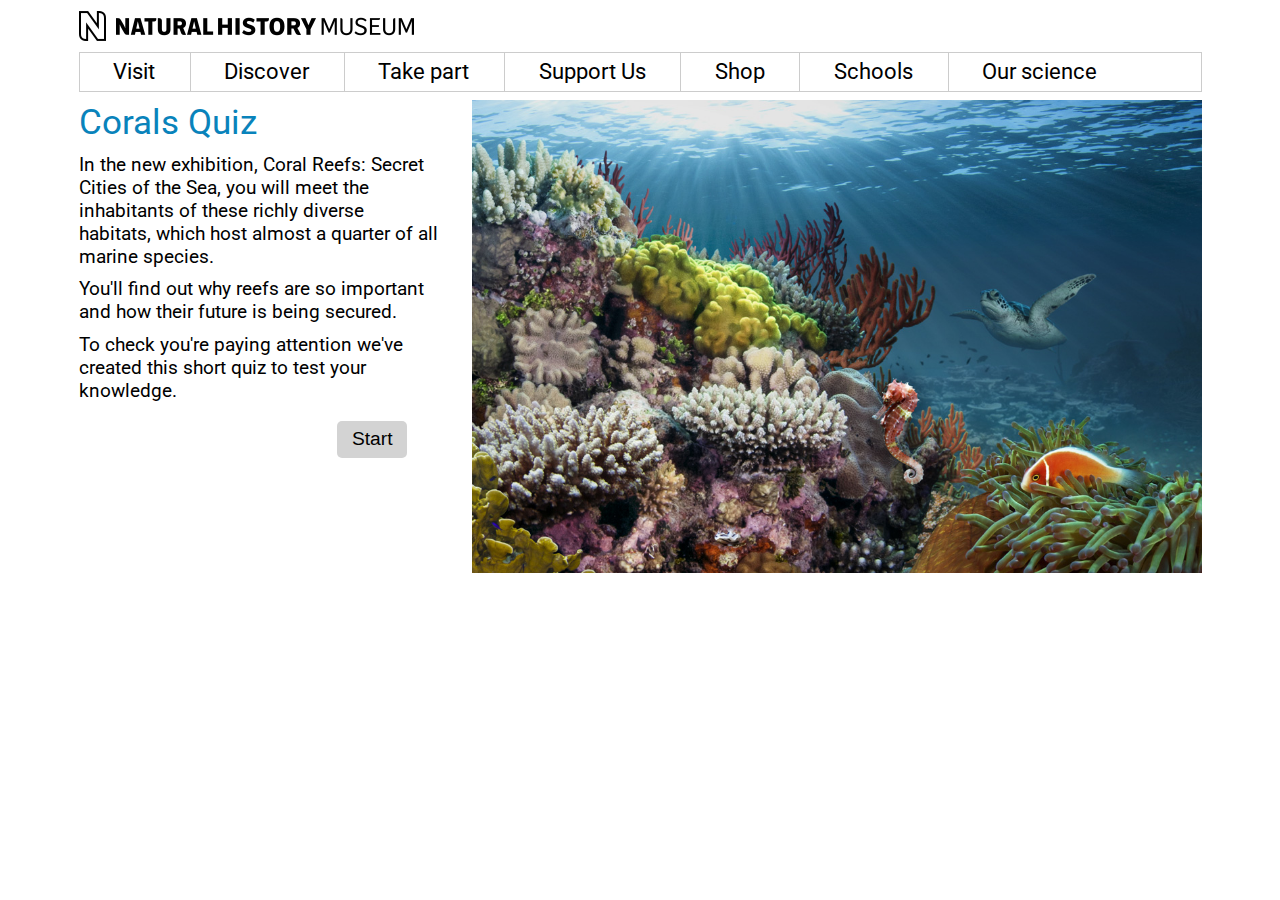
<file: index.html>
<!-- <!DOCTYPE html> -->
<!-- why does inserting the doctype cause the slide holder to appear below ( just a sliver) -->

<html>

  <head>

  	<meta name="viewport" content="width=device-width, initial-scale=1">
  	
  	<link rel="stylesheet" type="text/css" href="css/quiz-styles101.css">

  	<link href='http://fonts.googleapis.com/css?family=Roboto' rel='stylesheet' type='text/css'>

  </head>

  <body>
  	<header id="page-header">

			<div class="cf">
				<a href="index.html"><img class ="logo" src="images/logo.png"></a>
				<div class="burger">
					<ul>
						<li></li>
						<li></li>
						<li></li>
					</ul>
				</div>
			</div>

			<nav id="menu cf">
				<ul>
					<li><a href="#">Visit</a></li>
					<li><a href="#">Discover</a></li>
					<li><a href="#">Take part</a></li>
					<li><a href="#">Support Us</a></li>
					<li><a href="#">Shop</a></li>
					<li><a href="#">Schools</a></li>
					<li><a href="#">Our science</a></li>				
				</ul>
			</nav>
	</header>

	<div class="quiz-wrapper cf">

		<div class="image-wrapper">

			<div class="intro-image-holder">
				<img src="images/intro.jpg">
		    </div>

		    <div class="slide-window">
		      	<img class="info-button" src="images/i-button.png">

		      	<div class="info-bar cf" id="infoBar">
			        <p class="info-text">Info bar</p>
			        <p class="close-icon">&times;</p>
		    	</div>

			    <div class="slide-holder">
			        <div class="slide" data-title="Star Coral" data-info-text="Star coral" id="slide1">
			          	<img src="images/star-coral-700.jpg">
			        </div>
			        <div class="slide" data-title="Sea fan and seahorse" data-info-text="Sea fan, <i>Gorgonia sp.</i> &copy Catlin Seaview Survey, The sea fan coral's network of arms are often home to seahorses." id="slide2">
			         	<img src="images/sea-fan-700.jpg">
			        </div>
			        <div class="slide"  data-title="Sponge crab" data-info-text="Sponge crab, Dromia erythropus &copy Natural History Museum" id="slide3">
			          	<img src="images/sponge-crab-700.jpg">
			        </div>
			        <div class="slide"  data-title="Clownfish" data-info-text="Clownfish, <i>Amphiprion ocellaris</i> &copy Catlin Seaview Survey. The clownfish shelters in the tentacles of the anemone. In exchange the clownfish protects the anemone by chasing away predators.
" id="slide4">
			          	<img src="images/clownfish-700.jpg">
			        </div>
			        <div class="slide"  data-title="What am I?" data-info-text="&copy Natural History Museum" id="slide5">
			          	<img src="images/cushion-star-700.jpg">
			        </div>
			     </div>
		    </div>

		    <div class="results-image-holder">
		      	<img src="images/results.jpg">
		    </div>
		</div>

		<div class="text-wrapper">

			<h1>Corals Quiz</h1>

		    <div class="intro">
				 
				  <p>In the new exhibition, Coral Reefs: Secret Cities of the Sea, you will meet the inhabitants of these richly diverse habitats, which host almost a quarter of all marine species.</p>
				  <p>You'll find out why reefs are so important and how their future is being secured.</p>
				  <p>To check you're paying attention we've created this short quiz to test your knowledge.</p>

				  <input id="start-button" type="submit" value="Start">
			</div>
		  
		    <div class="quiz-box cf">
			    <div class="quiz-window" id="questions">

				      <div class="question cf" id="question1">
				        <h2></h2>
				        <p>What shape is the basic building block of all corals?</p>
				        <ul>
				          <li><a href="#">Triangle</a></li> 
				          <li><a href="#" data-answer="correct">Hexagon</a></li>
				          <li><a href="#">Square</a></li>
				        </ul>
				         <input type="submit" value="Next" class="next-button">
				      </div>

				       <div class="question cf" id="question2">
				        <h2></h2>
				        <p>Which of these is something sea fan corals feed on?</p>
				        <ul>
				          <li><a href="#">Seaweed</a></li> 
				          <li><a href="#" data-answer="correct">Plankton</a></li>
				          <li><a href="#">Seahorse</a></li>
				        </ul>
				         <input type="submit" value="Next" class="next-button">
				      </div>

				      <div class="question cf" id="question3">			         
				         <h2></h2>
				         <p>Why do Sponge crabs drag sea sponges onto their backs?</p>
				         <ul>
					          <li>
					          	<a href="#" data-answer="correct">Protection from predators</a>
					          </li>
					          <li>
					          	<a href="#">Attract a mate</a></li>
					          <li>
					          	<a href ="#">To keep warm</a>
					          </li>
				         </ul>
				         <input type="submit" value="Next" class="next-button">
				      </div>

				      <div class="question cf" id="question4">
				        <h2></h2>
				        <p>What is the name for a relationship between two species where both benefit? </p>
				        <ul>
				          <li><a href="#">Commensual</a></li>
				          <li><a href="#">Platonic</a></li>
				          <li><a href="#" data-answer="correct">Mutualistic</a></li>
				        </ul>
				          <input type="submit" value="Next" class="next-button">
				      </div>

				       <div class="question cf" id="question5">
				        <h2></h2>
				        <p>Which animal is this part of?</p>
				        <ul>
				          <li><a href="#" data-answer="correct">Spiny cushion star</a></li> 
				          <li><a href="#">Hermit Crab</a></li>
				          <li><a href="#">Turbinaria coral</a></li>
				        </ul>
				         <input type="submit" value="Next" class="next-button">
				      </div>

			    </div>

				<div class="score-box">
				      <h2>Score: <span class="correct-answers">0</span>/<span class="answers-so-far">0</span></h2>
				      <p><span class="correct-answers">0</span> correct answers out of <span class="answers-so-far">0</span> answered</p>
				      <p><span id="questions-to-go">5</span> answers to go</p>
				</div>				
			</div>	
			<div class="results" id="resultsSummary">
				  <h2>You got <span class="correct-answers">0</span> out of <span class="no-of-questions">0</span> questions right</h2>
				  <p>Thanks for completing the Corals Quiz. Visit our website to find out more about these fragile ecosystems and the incredible diversity of species that live in them.</p>
				  <a href="http://www.nhm.ac.uk">Exit</a>
				  <a href="">Try again</a>		
			</div>
		</div>

 	</div>


	<script type="text/javascript" src="js/jquery-1.11.2.js"></script>
	<script type="text/javascript" src="js/index.js"></script>
<!-- 	// <script type="text/javascript" src="js/quiz.js"></script> -->

</body>

</html>
</file>
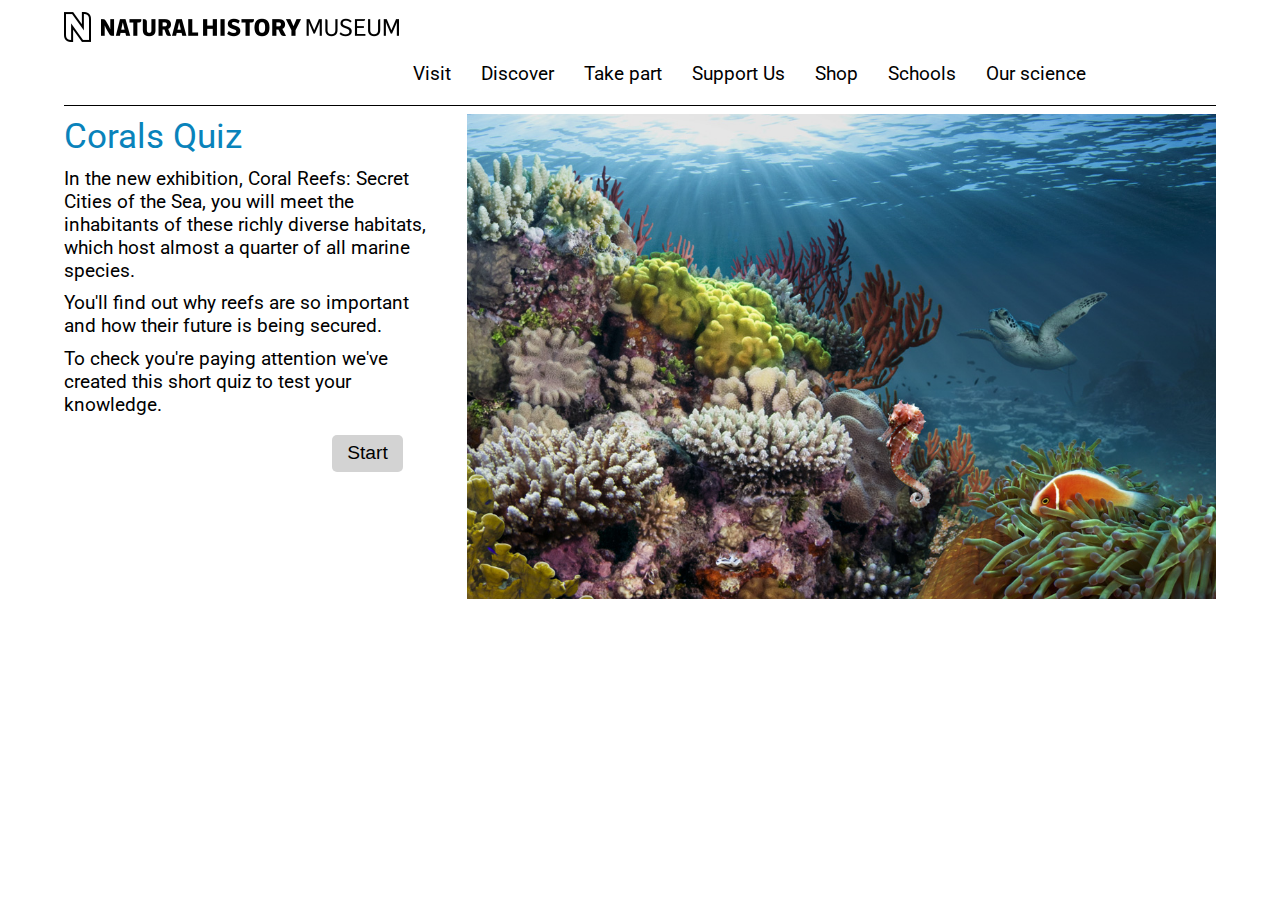
<file: quiz-chrono/index.html>
<!-- <!DOCTYPE html> -->
<!-- why does inserting the doctype cause the slide holder to appear below ( just a sliver) -->

<html>

  <head>

  	<meta name="viewport" content="width=device-width, initial-scale=1">
  	
  	<link rel="stylesheet" type="text/css" href="css/quiz-styles101.css">

  	<link href='http://fonts.googleapis.com/css?family=Roboto' rel='stylesheet' type='text/css'>

  </head>

  <body>
  	<header id="page-header">

			<div class="cf">
				<a href="index.html"><img class ="logo" src="images/logo.png"></a>
				<div class="burger">
					<ul>
						<li></li>
						<li></li>
						<li></li>
					</ul>
				</div>
			</div>

			<nav id="menu">
				<ul class="cf">
					<li><a href="#">Visit</a></li>
					<li><a href="#">Discover</a></li>
					<li><a href="#">Take part</a></li>
					<li><a href="#">Support Us</a></li>
					<li><a href="#">Shop</a></li>
					<li><a href="#">Schools</a></li>
					<li><a href="#">Our science</a></li>				
				</ul>
			</nav>
	</header>

	<div class="quiz-wrapper cf">

		<div class="image-wrapper">

			<div class="intro-image-holder">
				<img src="images/intro.jpg">
		    </div>

		    <div class="slide-window">
		      	<img class="info-button" src="images/i-button.png">

		      	<div class="info-bar cf" id="infoBar">
			        <p class="info-text">Info bar</p>
			        <p class="close-icon">&times;</p>
		    	</div>

			    <div class="slide-holder">
			        <div class="slide" data-title="Star Coral" data-info-text="Star coral" id="slide1">
			          	<img src="images/star-coral-700.jpg">
			        </div>
			        <div class="slide" data-title="Sea fan and seahorse" data-info-text="Sea fan, <i>Gorgonia sp.</i> &copy Catlin Seaview Survey, The sea fan coral's network of arms are often home to seahorses." id="slide2">
			         	<img src="images/sea-fan-700.jpg">
			        </div>
			        <div class="slide"  data-title="Sponge crab" data-info-text="Sponge crab, Dromia erythropus &copy Natural History Museum" id="slide3">
			          	<img src="images/sponge-crab-700.jpg">
			        </div>
			        <div class="slide"  data-title="Clownfish" data-info-text="Clownfish, <i>Amphiprion ocellaris</i> &copy Catlin Seaview Survey. The clownfish shelters in the tentacles of the anemone. In exchange the clownfish protects the anemone by chasing away predators.
" id="slide4">
			          	<img src="images/clownfish-700.jpg">
			        </div>
			        <div class="slide"  data-title="What am I?" data-info-text="&copy Natural History Museum" id="slide5">
			          	<img src="images/cushion-star-700.jpg">
			        </div>
			     </div>
		    </div>

		    <div class="results-image-holder">
		      	<img src="images/results.jpg">
		    </div>
		</div>

		<div class="text-wrapper">

			<h1>Corals Quiz</h1>

		    <div class="intro">
				 
				  <p>In the new exhibition, Coral Reefs: Secret Cities of the Sea, you will meet the inhabitants of these richly diverse habitats, which host almost a quarter of all marine species.</p>
				  <p>You'll find out why reefs are so important and how their future is being secured.</p>
				  <p>To check you're paying attention we've created this short quiz to test your knowledge.</p>

				  <input id="start-button" type="submit" value="Start">
			</div>
		  
		    <div class="quiz-box cf">
			    <div class="quiz-window" id="questions">

				      <div class="question cf" id="question1">
				        <h2></h2>
				        <p>What shape is the basic building block of all corals?</p>
				        <ul>
				          <li><a href="#">Triangle</a></li> 
				          <li><a href="#" data-answer="correct">Hexagon</a></li>
				          <li><a href="#">Square</a></li>
				        </ul>
				         <input type="submit" value="Next" class="next-button">
				      </div>

				       <div class="question cf" id="question2">
				        <h2></h2>
				        <p>Which of these is something sea fan corals feed on?</p>
				        <ul>
				          <li><a href="#">Seaweed</a></li> 
				          <li><a href="#" data-answer="correct">Plankton</a></li>
				          <li><a href="#">Seahorse</a></li>
				        </ul>
				         <input type="submit" value="Next" class="next-button">
				      </div>

				      <div class="question cf" id="question3">			         
				         <h2></h2>
				         <p>Why do Sponge crabs drag sea sponges onto their backs?</p>
				         <ul>
					          <li>
					          	<a href="#" data-answer="correct">Protection from predators</a>
					          </li>
					          <li>
					          	<a href="#">Attract a mate</a></li>
					          <li>
					          	<a href ="#">To keep warm</a>
					          </li>
				         </ul>
				         <input type="submit" value="Next" class="next-button">
				      </div>

				      <div class="question cf" id="question4">
				        <h2></h2>
				        <p>What is the name for a relationship between two species where both benefit? </p>
				        <ul>
				          <li><a href="#">Commensual</a></li>
				          <li><a href="#">Platonic</a></li>
				          <li><a href="#" data-answer="correct">Mutualistic</a></li>
				        </ul>
				          <input type="submit" value="Next" class="next-button">
				      </div>

				       <div class="question cf" id="question5">
				        <h2></h2>
				        <p>Which animal is this part of?</p>
				        <ul>
				          <li><a href="#">Spiny cushion star</a></li> 
				          <li><a href="#" data-answer="correct">Hermit Crab</a></li>
				          <li><a href="#">Turbinaria coral</a></li>
				        </ul>
				         <input type="submit" value="Next" class="next-button">
				      </div>

			    </div>

<!-- 				<div class="score-box">
				      <h2>Score: <span class="correct-answers">0</span>/<span class="answers-so-far">0</span></h2>
				      <p><span class="correct-answers">0</span> correct answers out of <span class="answers-so-far">0</span> answered</p>
				      <p><span id="questions-to-go">3</span> answers to go</p>
				</div> -->				
			</div>	
			<div class="results" id="resultsSummary">
				  <h2>You got <span class="correct-answers">0</span> out of <span class="no-of-questions">0</span> questions right</h2>
				  <p>Thanks for completing the Corals Quiz. Visit our website to find out more about these fragile ecosystems and the incredible diversity of species that live in them.</p>
				  <a href="#">Exit</a>
				  <a href="">Try again</a>		
			</div>
		</div>

 	</div>


	<script type="text/javascript" src="js/jquery-1.11.2.js"></script>
	<script type="text/javascript" src="js/index.js"></script>
<!-- 	// <script type="text/javascript" src="js/quiz.js"></script> -->

</body>

</html>
</file>
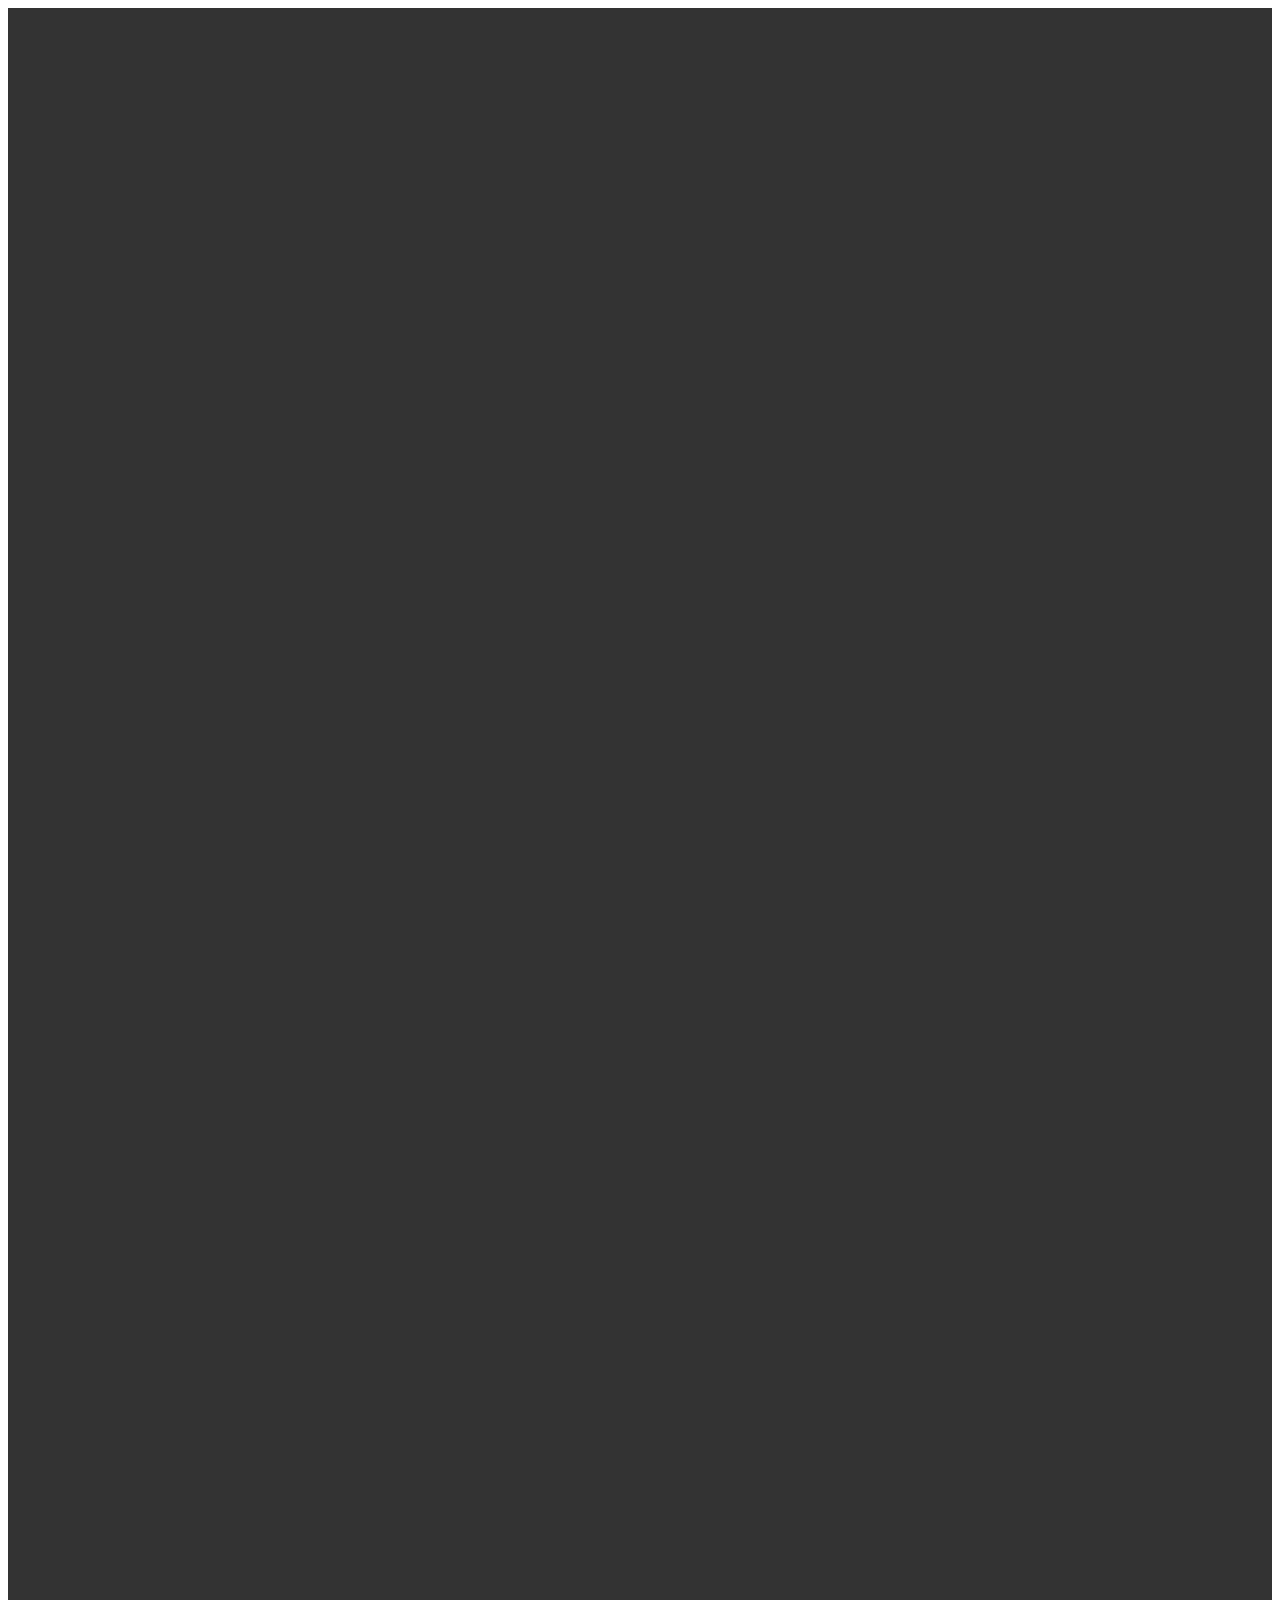
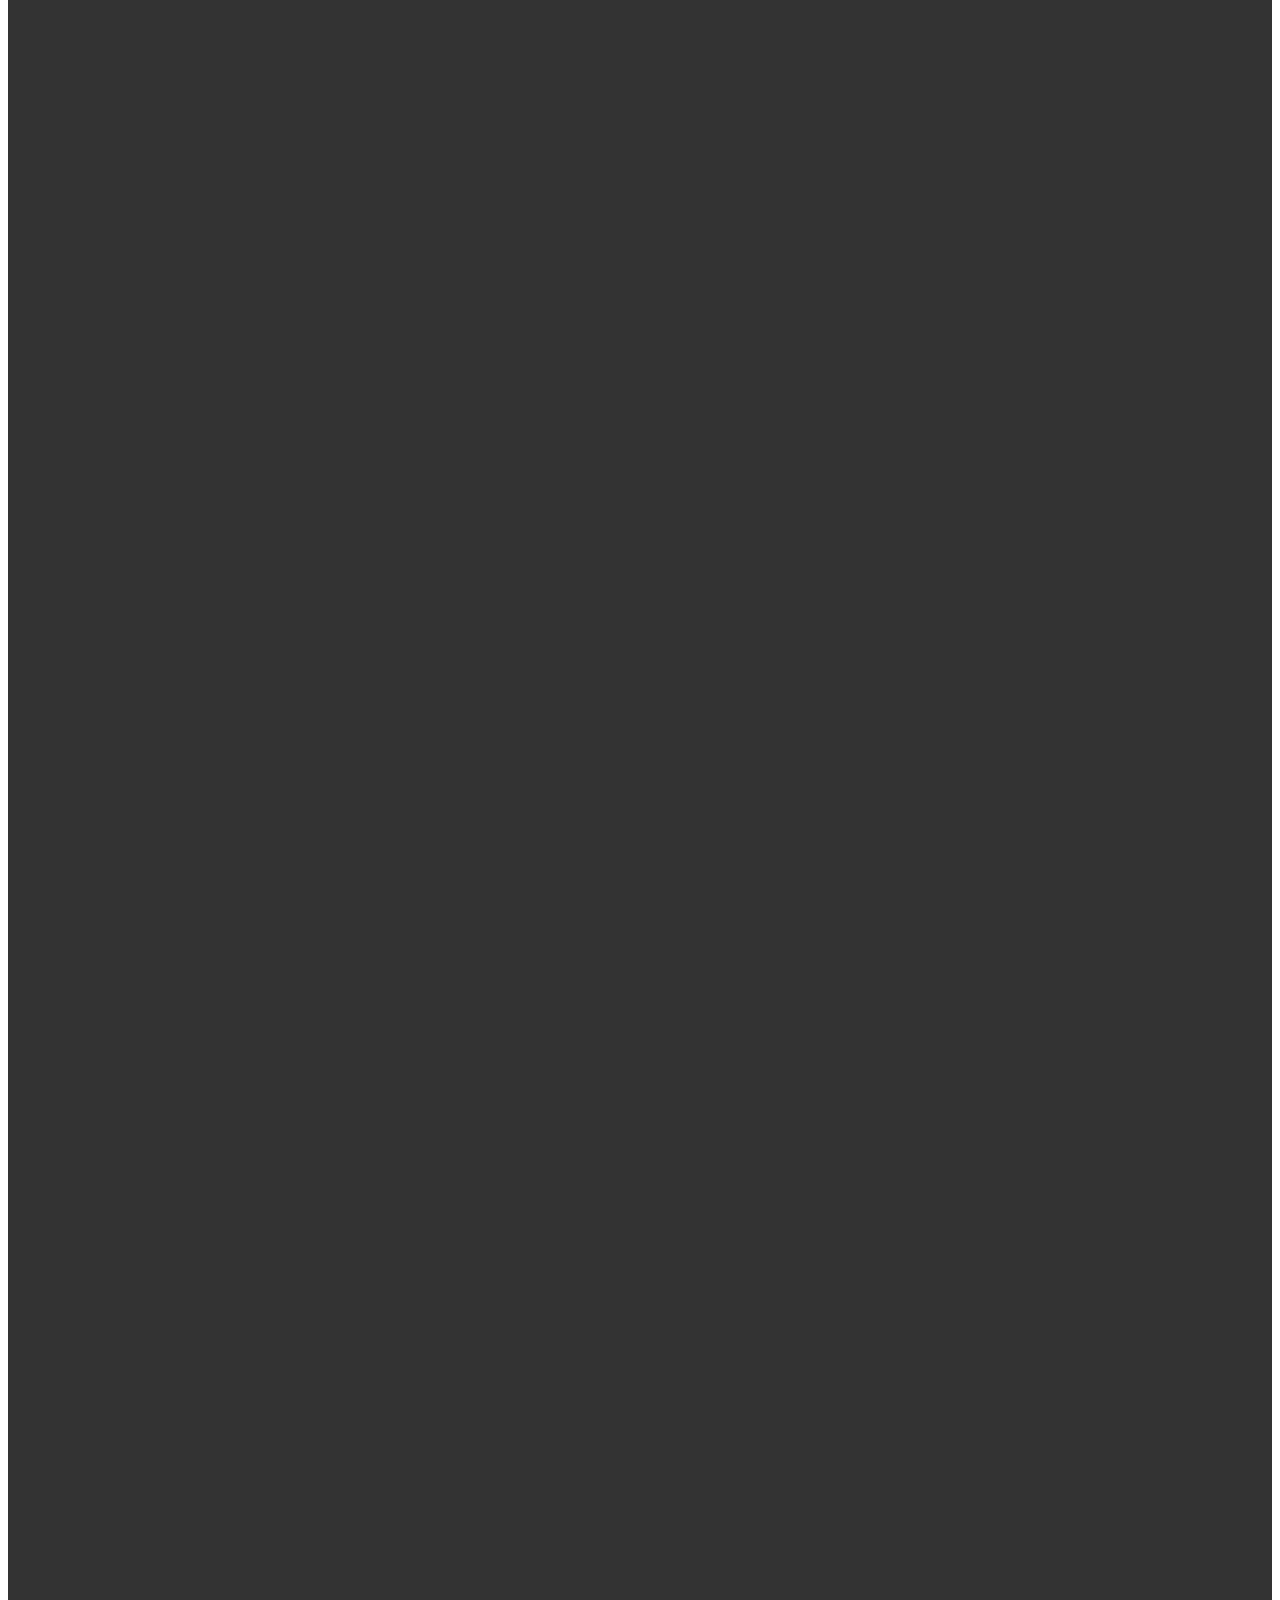
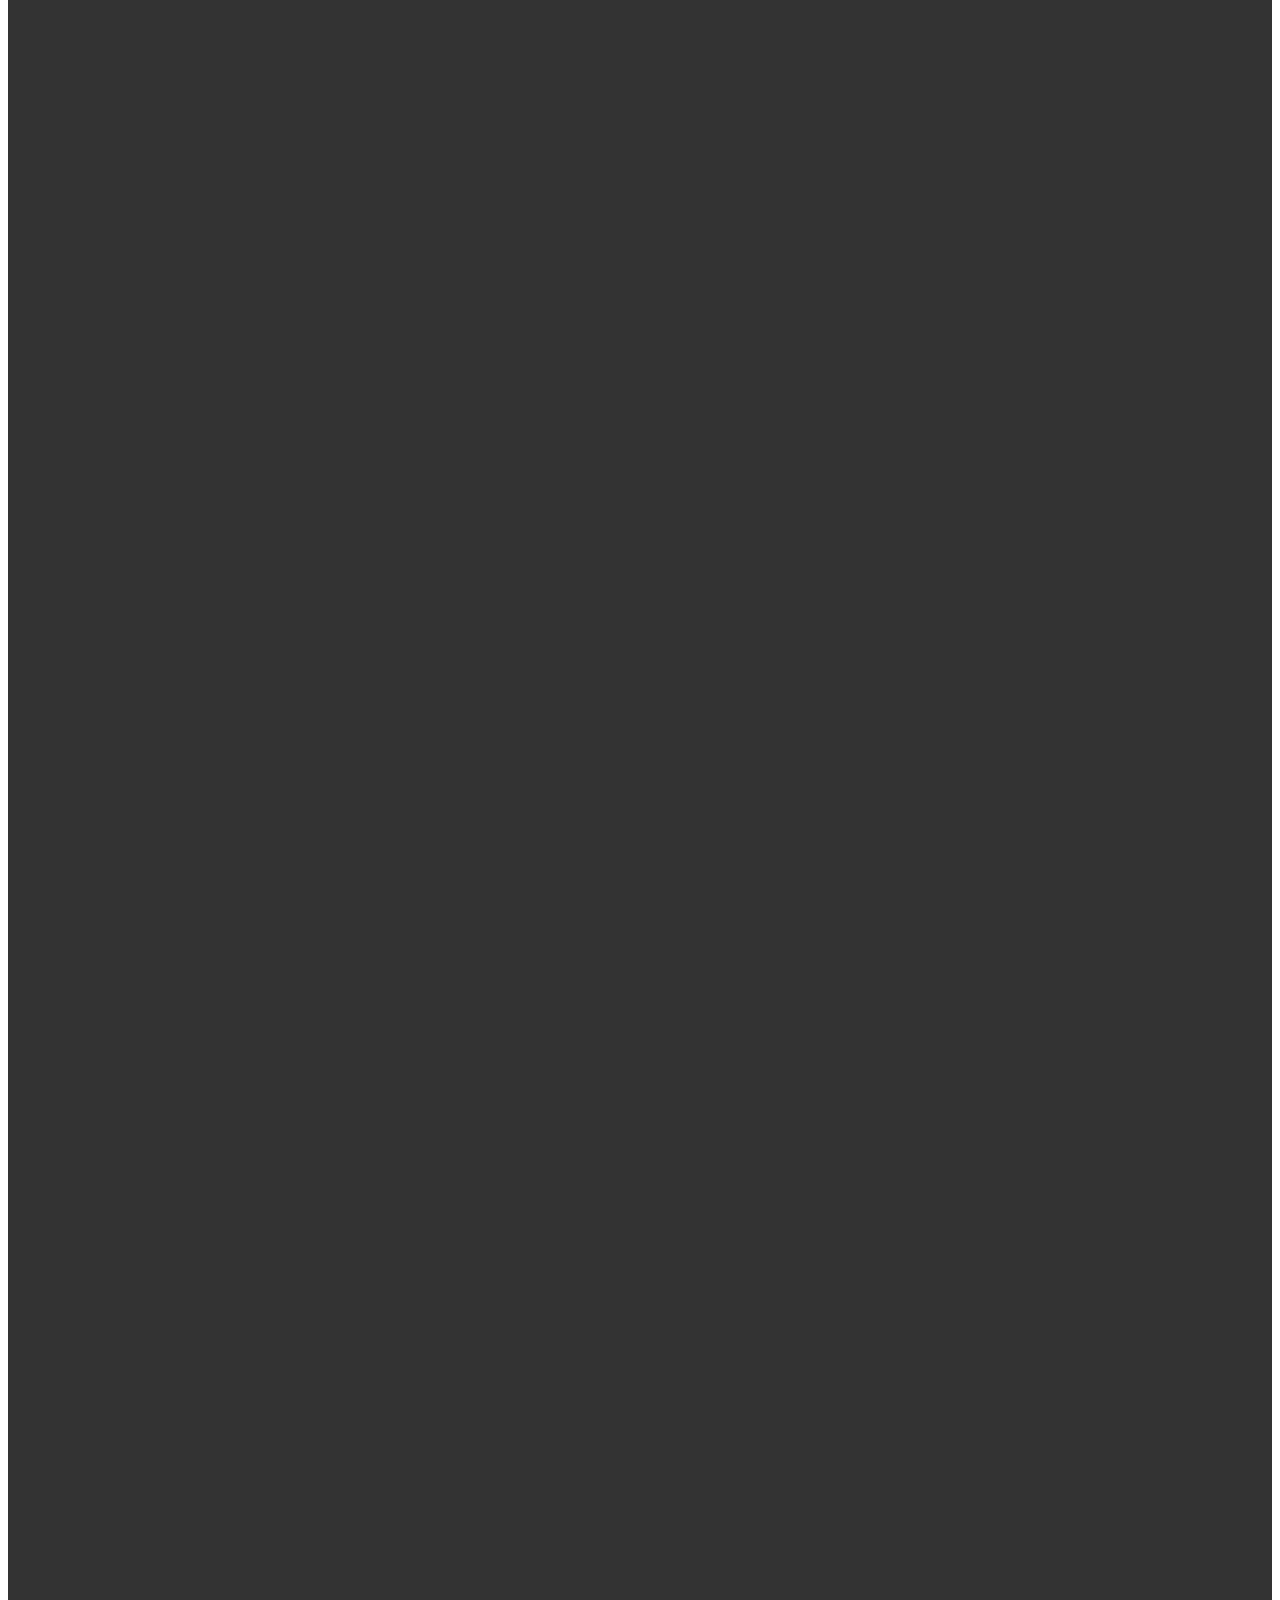
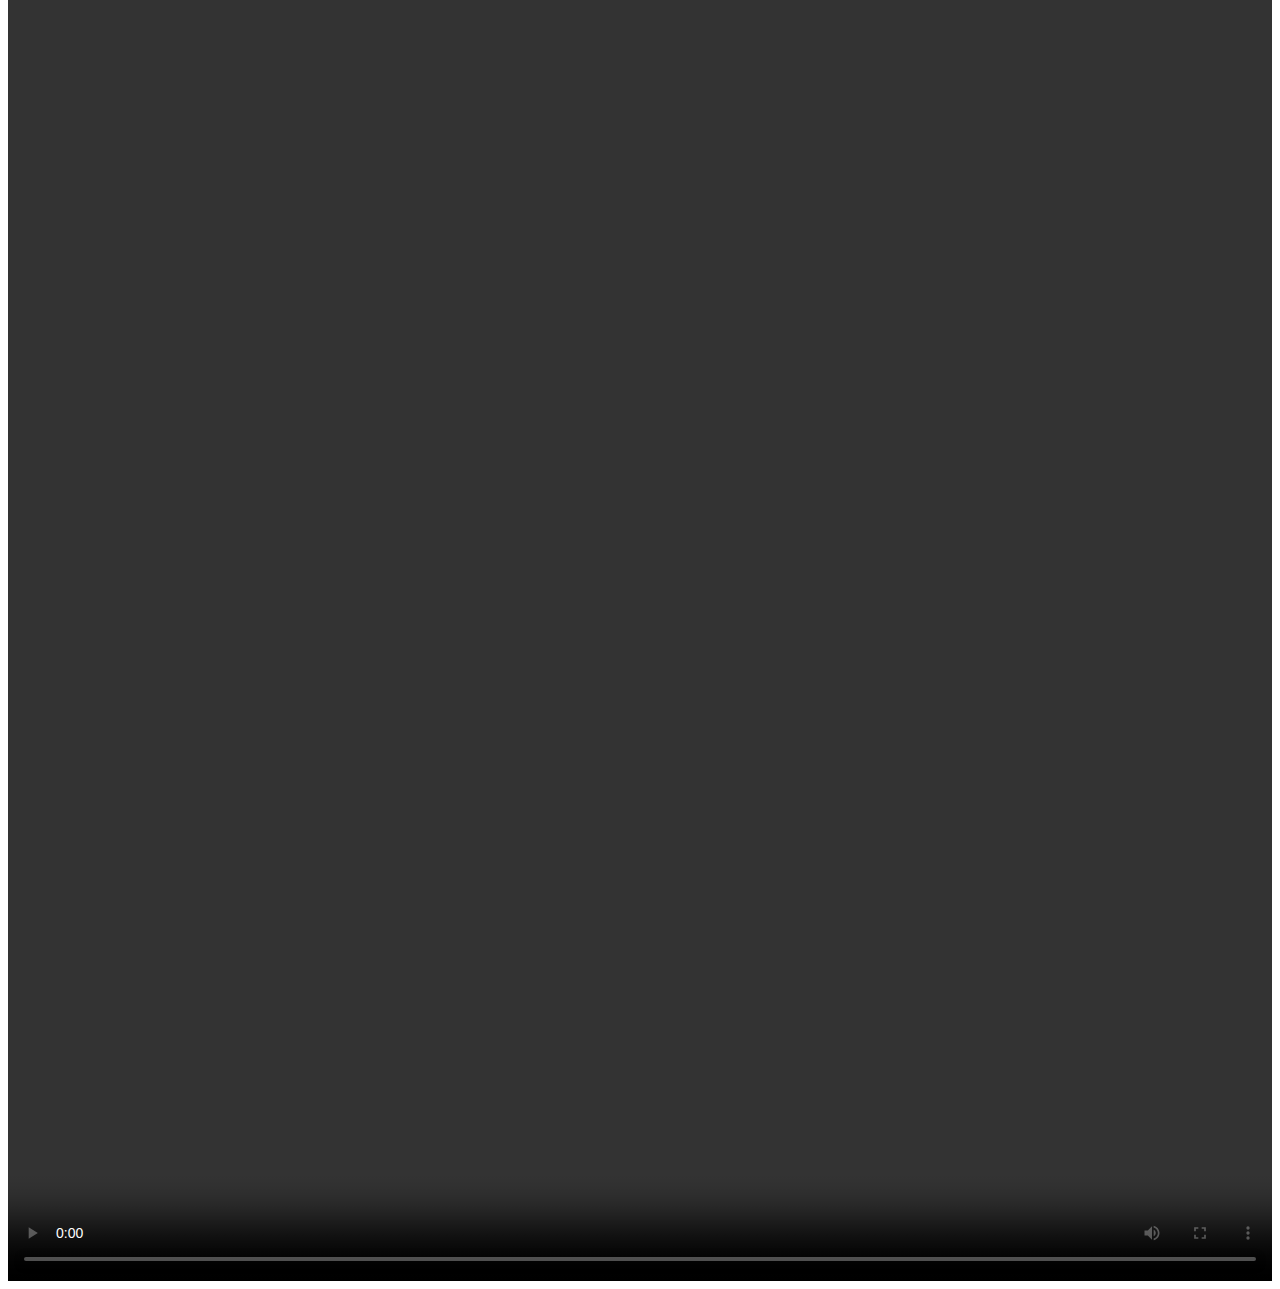
<file: quiz-chrono/images/nhm-logo_files/7_IQTVAOZoo.html>
<!DOCTYPE html>
<!-- saved from url=(0134)https://www.youtube.com/embed/7_IQTVAOZoo?autoplay=0&controls=1&showinfo=0&color=white&enablejsapi=1&origin=http%3A%2F%2Fwww.nhm.ac.uk -->
<html lang="en" dir="ltr" data-cast-api-enabled="true"><head><meta http-equiv="Content-Type" content="text/html; charset=UTF-8"><script id="js-2845489029" src="S3cunjiWZgj5PXTq96GaRQyvhNbqnp7rN9cE0UIQHgY.js" data-loaded="true"></script><title>Lego insect manipulator stop motion | Natural History Museum - YouTube</title><link rel="canonical" href="http://www.youtube.com/watch?v=7_IQTVAOZoo">  <link rel="stylesheet" href="https://s.ytimg.com/yts/cssbin/www-embed-player-vflQ0HEWQ.css" name="www-embed-player">
<script>var ytcsi = {gt: function(n) {n = (n || '') + 'data_';return ytcsi[n] || (ytcsi[n] = {tick: {},span: {},info: {}});},tick: function(l, t, n) {ytcsi.gt(n).tick[l] = t || +new Date();},span: function(l, s, e, n) {ytcsi.gt(n).span[l] = (e ? e : +new Date()) - ytcsi.gt(n).tick[s];},setSpan: function(l, s, n) {ytcsi.gt(n).span[l] = s;},info: function(k, v, n) {ytcsi.gt(n).info[k] = v;},setStart: function(s, t, n) {ytcsi.info('yt_sts', s, n);ytcsi.tick('_start', t, n);}};(function(w, d) {ytcsi.perf = w.performance || w.mozPerformance ||w.msPerformance || w.webkitPerformance;ytcsi.setStart('dhs', ytcsi.perf ? ytcsi.perf.timing.responseStart : null);var isPrerender = (d.visibilityState || d.webkitVisibilityState) == 'prerender';var vName = d.webkitVisibilityState ? 'webkitvisibilitychange' : 'visibilitychange';if (isPrerender) {ytcsi.info('prerender', 1);var startTick = function() {ytcsi.setStart('dhs');d.removeEventListener(vName, startTick);};d.addEventListener(vName, startTick, false);}if (d.addEventListener) {d.addEventListener(vName, function() {ytcsi.tick('vc');}, false);}})(window, document);</script></head>


  <body id="" class="date-20150213 en_GB ltr  exp-innertube-history  site-center-aligned site-as-giant-card sitewide-ticker-visible webkit webkit-600" dir="ltr">
<div id="player" class="full-frame" style="width: 100%; height: 100%; overflow: hidden;"><div class="html5-video-player el-embedded ps-native html5-native-controls html5-mobile hide-info-bar tag-pool-enabled modest-branding ideal-aspect ytp-block-autohide cued-mode" tabindex="-1" id="player_uid_359975115_1" data-version="//s.ytimg.com/yts/jsbin/html5player-en_GB-vflatqFT0/html5player.js"><div class="html5-video-container"><video class="video-stream html5-main-video" controls="true" x-webkit-airplay="allow" title="Lego insect manipulator stop motion | Natural History Museum" style="width: 356px; height: 200px; left: 0px; top: -200px; transform: none;"></video><div class="html5-video-content" style="width: 356px; height: 200px; left: 0px; top: 0px;"></div><canvas width="60" height="60" aria-hidden="true" class="html5-video-loader html5-center-overlay ytp-scalable-icon-grow" style="display: none; transform: scale(0.5);"></canvas><div class="ytp-thumbnail html5-stop-propagation" style="background-image: url(https://i.ytimg.com/vi/7_IQTVAOZoo/hqdefault.jpg);"><div class="ytp-large-play-button html5-center-overlay ytp-scalable-icon-shrink ytp-large-play-button-image" style="transform: scale(0.555555555555556);"></div></div><div class="html5-bezel html5-center-overlay" aria-hidden="true" style="display: none;"><div></div></div></div><div class="html5-video-info-panel"><span class="html5-video-info-panel-close" role="button" title="close">[x]</span><div class="html5-video-info-panel-content"><table class="html5-video-info-table"><tr><th>Video ID:</th><td></td></tr><tr><th>Dimensions:</th><td></td></tr><tr><th>Resolution:</th><td></td></tr><tr><th>Volume:</th><td></td></tr><tr><th>Stream Type:</th><td></td></tr><tr><th>CPN:</th><td></td></tr><tr><th>Mime Type:</th><td></td></tr><tr><th>DASH:</th><td></td></tr><tr><th>Protected:</th><td></td></tr><tr><th>Bandwidth:</th><td><span><span><span></span></span></span><span></span></td></tr></table><table class="html5-video-info-table html5-video-element-info-table"><tr><th>Decoded Frames</th><th>Dropped Frames</th><th>Parsed Frames</th><th>Presented Frames</th></tr><tr><td></td><td></td><td></td><td></td></tr><tr><th>Video Bytes Decoded</th><th>Audio Bytes Decoded</th><th>Painted Frames</th><th>Paint Delay</th></tr><tr><td></td><td></td><td></td><td></td></tr></table></div></div><div class="ytp-clickguard"></div><div class="ytp-dialog-holder" aria-hidden="true" style="display: none;"></div><img class="html5-watermark ytp-scalable-icon-shrink" src="[data-uri]" alt="Watermark" style="display: block; transform: scale(0.555555555555556);"><div class="html5-info-bar ytp-can-share"><div class="html5-title"><div class="html5-like-dislike-buttons hid"></div><div class="ytp-action-buttons"><div class="ytp-button ytp-button-share" role="button" aria-label="Share" tabindex="3400"></div><div class="ytp-button ytp-button-dislike" role="button" aria-label="Dislike" tabindex="3300" data-tooltip-below="1"></div><div class="ytp-button ytp-button-like" role="button" aria-label="Like" tabindex="3200" data-tooltip-below="1"></div></div><a class="html5-title-logo" tabindex="3550" aria-label="Watch on YouTube.com" data-tooltip="Watch on YouTube.com" data-tooltip-below="1" href="https://www.youtube.com/watch?v=7_IQTVAOZoo">YouTube</a><div class="html5-title-text-wrapper"><a class="html5-title-text" tabindex="3100" href="https://www.youtube.com/watch?v=7_IQTVAOZoo">Lego insect manipulator stop motion | Natural History Museum</a></div></div></div></div></div><div id="player-unavailable" class="ytp-error hid"><div id="unavailable-submessage" class="ytp-error-content"></div></div>  <script src="www-embed-player.js" type="text/javascript" name="www-embed-player/www-embed-player"></script>
  <script src="html5player.js" type="text/javascript" name="html5player/html5player"></script>
<script>yt.setConfig({'EVENT_ID': "OtffVNDvFtKzcrXngGg",'VIDEO_ID': "7_IQTVAOZoo",'ENABLE_CAST_API': true,'MDX_ENABLE_CASTV2': true,'ENABLE_JS_API': true,'POST_MESSAGE_ORIGIN': "http:\/\/www.nhm.ac.uk",'BG_P': "lovPvPfmUB4yd\/21tk4dDpyk8peU\/8NSnxDHSXMhjjiqlZJaEv6XpdiXfUdzb3igLz1M57hs8lSczg825AkmlbXhlpvGPpmx91h6MgELlkrWiFHiDPoutV5Bq2MCYOwCF++RuqO8vzFGEN\/y+leHOd03Mu996jZpWGBgZL7IDhX7ypUWKQs4vhq5NNfq2x1dcXTE89ndIgTbNNgCArZZWJ4mknp2zyP7XDeEEdgZz5Fu\/J8VY5T\/OClKquoFTS468mW4Gk0VG0wFtfsUFpuY6aruyUEUndDTXBp3UJWFqi6A7u9ZdqfeLJyBL3GjJKmml8Cyr\/TLRQmNGRJH+qicGy43vheQIV3K8vhCYH+LAL2T\/Bc9IKrDJCqjOCR4PCJcU1T\/h7BjVVDptUApdGyXmJl5bzWYu6wmrN1PbLx2vvSWUAt2yoJVXL0h82Wc47RCcOxpVj\/+i+\/Gmxoltyn75RBZIXT4EQra5\/ewpsWHzskdDenOBDUohBxvx1pi6S3cOiVBifCg6PeAGiCxWKWbpE5I48AXdZDL8I4Ljw0GMcqGOL+O06RujW4n7n3mZ0fJIHaCVxRIALB489a2UF\/iwVVOKszEWn2qY5E\/ndE2jIV6bncENK518LQ4g7dzTc9S3JH2AndSshRM\/qAPEW8GE9GBoa0MiegiJ9EwwDB+eTgIg0EYtv2\/3OhrZZvJrKasi+SG0+VcZIm2WZmKnmeftEx3xHXqO0gmPdvPy+kPc1SjQ0hohSc5tXrwCebLPTbLuccIwsfKouIS7ZwzBet5E1sE+91rc1aVQSBip4yaMPrfEI2LlgSpzv4tNiXVZznYviZ+w2T\/rNyxiN6tAOg49lBM0Iv8A\/HFQCL8OpJlUnuiWoKQAZD6FURdAx30tDwr93Q9vpF61DafIO7jY7MyHUm67B6dtd9Yh\/Jx3g0idR\/[base64]\/7owybSh0ekaulitZRB2YSrX4oDyESkxY3gNtJjfl2mrJLK5UvzngU6Mrmt6XRh50t+YTAv+ia\/PWT5FQPmzNbuDv5ABeBRgQOs8iq7bIemobcvu2xwmRkSlbnAlw9VVATgUZ80NZFL8vFJ1Gnc+rq2UJg+m07v7teJAzGT+mYrD3NlzVrKQFykyQGfLbmahUTulvl2JHJ\/FTtsRvs0kBd0skWz+eQ\/ubRhwkpi0sUDqf7Ok\/bqsW32hkvb2a763kEpkL2OdR0UeQqrlRHlHUxj7FxwOcv\/a9fU8lwvIk7fKoMU7l1wc\/HtTUsLRk6bCxxhnE4sJ\/o9mYtmR88LRvmGmzbMVT5mpAtAf81qEjrYN5jFNvpiJy\/u0wXs3YE0yf6YAAxC7oPwmI68m2Z3mdvpSJARjzOk5fyF+gPv2Z2\/kc1PfTaspaF9UvOlRAw61r5fy6hfUDYcEr3zDuApR\/PK2CGnsgG4IRYzd2Tdg+Hm3CDbvjcHnchth7N3VQOyPapBgkp3A09nv8oDGFO\/zx25fWBhl2d9xk+aVVX36ailIHA0Xs+PWgi8TjGahzHmYhTbiqIArsCM9Wx1GO9rSWF1v5YBTonkZOJAU80q8a3AZ5m+wJaMEnppDdmv3fvGXxie7q3diG7mQlz3NT798PY+il+bM0trOWU0V++H3Jff\/[base64]\/LzubhVtHRAwBduPgYyQB\/3sM2STCaMPY\/MRKs0ojZ2pJWbs6\/3UEmjAxwcsxDdUPU6XHSaak8x\/wzumqUzzCd853zI2vIDWJb0+cE1ek9lzXhmKPxtQ+1+s4WNd39ICtZVbRtkx7FfN5Dv2vBorItyN0CdFVKyo+39u+zbd79r46TEbRvKWT+K9ZUeayeC7tGb4KEgIv9RM1dpDtLD6Fj\/vCZUPM88wfNOJ0NTGB\/zXPJKKoSjT8P3\/2d0Gwk4ttR5YOj51uim42Gqww\/x0n3CCCAJyoiCm5cPRq5DVVhGY8TSUZMYA3zU4pz89hm5vTXBvbjrovenlcA2kOKad7WFDUgegR2y4AZ\/b0EkwuTmjK8uuQmYSEt1j3V6JHd7+4mspn2s\/5goEvBfBVqo2kRENfZmiGJVblyViuaZeQXfud4WlvSyY3aDGBs2Zy5kE\/N9Z0OUn5nENEfjNYekfKzwWnUR3VUfMNs8\/qA7QD5BQFJclftdRZyePUnODIYZcmC9HYka2zSl2Jflyt8e4D+B8GOydWf1PA8sDJRj\/tDNQKQsF4S6R8TT4xEKhF1u4eoEbmE\/ISDxMB9tBnpwTBvxZURnFajFG6jyiv0IKo8YiC0xm+\/\/GyCGAs8lU3fNI21Yh3yXhMkq3JU2QmgxRHRZ7BmUSWiphP6tXVA\/mTpDIzo0bYkMgc1Vz3R1938X6aMZbE6ZrnjXVBl24ttDZqg\/ujbnf8\/R1MqxJ7IyzHWef8gJgLrfqvq\/eO5d1xS72GyCo37RqKXIO\/hJMUqlQ+Dv1BUq2Sjz9PT6MSc1J4ZnUxF9K2Z+ZF9sKWyDbJRWI8ZZ9vWWC8cNmFYoXKVP7yEc\/b8AVU+DU9IQIb\/tCsR\/13BQpot25uXYO15dQ0KTXJ2wGxg52Tk6Kz9VXgJEzsLzUnoxoRfCMgKXUIn5ukoYNEqT\/+m5mwfUF300fLn6yBepPrDz6nmuaCz+dl7Cru399TokMnvPdzRbkTCkkSPK+\/AolrmxmKFPqRCIHZZWfszioQi\/KB2ktvtEU4FtirFfvmtqz9WmfXsfqXjS+dJJqY+Y\/sdij2XBj5Vz+1nEtCN\/cjJE1CUzRNYRQGqmxqUi6aqNNR4JjikJoszoszDDzJ+QIRMBm9bFl0ooBwIlgJ2yg8ITvOBGshk+KSF3oG8E6RkvYLtWNiFRcaDQwOX4B+h4tJzmRmpMsTbfVrpP6DcDBiWFors+h8+BRVGHUhZk+qrHHL2nahc9\/zTMjFuKiqeMHrJ2edlCPOlXPkj8g5Y\/Zasc1Jj5Cb6ulEo1aIZul8ez6Qd8WoONpkAQyOJZR9K9GxITVwzA+tqmsPLAliDX1YvSYyyJ+gqpKSyFxhyyTci9JtS7rE7YE8+DqlbflT4JTiSKcAs7Bei9A4DgWJT6QiUV4QY\/OSMRFU15QAIOYsXHRUYOiOymqAGzrexajEJt03KU1OY9bWTVv73glDoU6QeeOBj+etSCMuxVAyy0B+hQHuVK8p7QZNlIg6JZPsX06bl31FrUjhho4yjCkXUvqg6zID07k4xQRMF3+KjfxqgSWP8NYqQnfkeioHrfNzfHs3IWSw+i\/OXVQ1cmR4Dx2v7GqEEJz+nTHpjSnI2oW+7qxqmbCVJLVUGgF51Fq8NwFZ9I3J\/EOoVNZ3mUfXG2CXBG9uBnptdrlsNNCIAW7M8Yu0xV1WXtqeU9LQ19WsQXRwBPvr\/[base64]\/1WSsVmuiJf\/rKT3aa1\/bTSDYIhSr6cc4tYh3VauUwcs0oUv5Xr6STWrzBrkkpVLR59C+cFl9\/F\/M\/[base64]\/gOn8taf0PnG2MXH+RbmjHiJhPfyF1lK3G291AXP68oDOwY45zGtBLm1w0F14Y1v7qBvdanfYbSWxxJhvMGRScM9ULcrvQV6sHfwnnHVN1Z9MukGSPl\/iyL+sF+WQ5kk9AI+yvsHjRmyG074n7jl7HS8VHRNTIyWgluzYhTFjxyDP9Dxi4WnNweKG8MKCBYmPHxt+0spAIg6dK3HN4Q5svSrgGCNc9vxdI6klenTBBtaTgLO6ArVuOPiAyeo9u\/mQ6KfeGEoqjSTiZkhf1D4L+tJZeSCrk3BIcAzXOZQqmJtIXuVz01oc4WtSaZnUICV0SpNiZW2hiztCpCWQVQUkldiahPZwzbM1Tln43VKxSatR+xeHm2fvhS3SqQt9cd6WqywBXEGD9wT6axt\/WvalWfq3ll6BzXgpFf1xs1sDFdRYQJlJJSJ6zt5Z6L4spKFpTOC70qE6t\/TR9mkfaMaCzYCs3a4qnW+NAZnZdH1Y\/QChypUVU6xxVFMUXoytcrp3eyAS7k8HKOXvi8BxyXxLxv47et2A6Wbpf4w2Df5AOJajg65cVlq6LMnoMAg8mAsyFRSZJjUfb2X\/2l0VL0BkMZFDZEwjdxTHDZDoYtZ49j1iwWudqz5tJ2jfizz4jt03e6loNKkq1EfK+4Xw3Kh4rEYaWToRbSRJXoJjDxK0DfPcEDCe3xnl47MvQpKUOGowbHVjf\/jEJgDgPUsSZtnYiwpqS15Rdlk9YE+5Szmy4zm0jmVeRkoesOiTr2522cAWEdhQYaUNuHVrrQ0nr\/xQ\/Uyo5iRuo6G7ftrqsiam6b2obroXivViq9mkwI5vcJH52wpjeovSNKHmnFrzF0DS3IUjdIpCide1lpAikm4CzIW7Bk73hEf0D5IMVIQDA5Ln6asxbH2zAM89gogsRWh7KiPqjdEU1jisScgGtKWVWSK\/u4+raWjQcEnF8w+keNZPMRHgYceigAIgiD4JctSW\/4XJR63npSVspq0TIok1CFeZSHmkrfpeP8\/JshIwccUW\/4BQZCVDC9MXFR5GL\/XSrE8MvgAUd2HlcCP2KA9RjaRXrj2SpqI3PQfdOUGO\/OQR61lJU2S3eJm7KS9stHeqPrtAtBhdsJh4OAEaBY4yEzdml+tZHvdyJ\/J9nvnwsbCFaO5ZME9rEKBsI6YqjY4pOyVIc0kSqvqGVY6VFluAqHfkfwV9P2v\/lUZyhOjwJMXUrB3x8DLwoRMcuewDWxqhclqs0gLKuy1tanng4T6Ji9o0vslC5ds4ppyA\/2gvEaYxeRJlv51nnr7MhObCeHaCcvd+y7+rwvuhao3CTjHrhAmpO0RrsVkgk8eGU0KWOnTP3XUuni5SXco5InzSmT6rm+qF0GYMWxJSS6Utja65yF36Li6M+0fil2lzMcE0JmGJ0Kzk1GpNFp5OCII\/VQAiDSVH8p\/[base64]\/GFeAX0jla9J6UZUGuYdVNLOqDQZnaByDHewuY81wdimdumRZdbPh6kODVZAx0G3NSn2g9k8Wkrvkd5IPXJdFtp6hll90ooM01uj7nl5+BLJkJTEDE2QFcGaQzWqxFkHwAWwHFCWTbYNnpyJQBKDgbGIBLgwJRvjvFT9OgQjRZnMxJWwLjbCtpT+SNl3fAGXdD\/gOpQLlx+PP6xJZ2nVyMWop3DCdpOUgqcO9sLaQWGMdGo200MszFZlGq+h9bOcuk2mWff0syrE3dW6sQzjL3zeFmhotL+hWey16Kohy5Z6BSk10XJH8jDLNCG3l5pTMHx1JBjh\/DtIt7akmdN666BLFebvLSdoOCMxApZCKCtid7L1M3LQg7X48RvkOPjhVMz4gl\/VlIVJiRHxcujcI2lnAGoxJHtAJ5TWafJBkkC18p40TcutOitf1UcJ\/uJm\/Lp8oR1nrc\/3xIBOLVtpDi4H7NsARzr7+g3dMvtNEybM0YDYo4T9p0NwGKbiJI1aIC\/pWmFFF8UkAujquKbpI\/hkWsw8yg5BVW1vukeoAmnLOQ5TG5f08rUNZ2uESM\/porDf3rCg\/dFzcDLKRMmsJuuFGuqqDnOR5tGRsej0u665Rd5ctXYlSMef1eirJ\/cAjZ9XcXHpvisAN9b27QSz36q5CArTjez\/CySo7pCobbKA8o+uf69sPK16P2z\/Bgb9+tsaAyCikXLQ+Yf2nZHHQo0kmQILwZ3BcUUkb9AayO2hOLE2x95J0loh3j0Pk0Z6aZQ0vZAvqQin6AVsBjjMI8yTCGenmXQ5CbO6EgUD1sucel3gRequ11KxFFvo5gqyMbjDDAQ5qSp\/[base64]\/+lCFO4GFNsjV\/T\/staoDXMcYIaLTyms5TIsA6te7FcPWp+Oll8hssMtz9mInv3jdFXogc7dtp6CQaRg+wXSCOZfr7ZDadYvEvHXavhBVtqSooPDtCVQqSzADdQ92UUXwm2SJh3quzwFzP1ES9tZZ96WT7al2EbrUC1H7vXHOCI5M8yu2\/[base64]\/4MJoaU8oyb2NoXtm21XRnlxC7G1mGEkR3AtGKmDshxZc\/yYgu2pIBp13AtZxjG4VdpRfugOUE6vtRqAUmJ4FENwRaRiL\/Hbjv3iHbFF2eXiSXQB7Lq5PqhKTfE4J5qov+o1vC5wtOZnN5gZfKLeaG9c0rQItQ+JbMGqyV9qkzCpXojVjmHpE7iqGbMGwl\/70YRCm5hMtjW7EHPkHRBxnQyuU2qSyqWYMCHaCNtjxKsq3nrjsLJaRCbC0Y2nfwqJBqFG4oHHPnvFlLTmPxDhngiYx+KfdDhvaY4heSTvWwSWu6EkGQ1pHiSqRWVzaVyz99OcuM+RZguWFPOw3YTlm+W4r9jpQfP1XMs4AYNbDc7w9L2Y0iOVbiKs=",'BG_IU': "\/\/www.google.com\/js\/bg\/S3cunjiWZgj5PXTq96GaRQyvhNbqnp7rN9cE0UIQHgY.js",'XSRF_TOKEN': '[base64]','XSRF_FIELD_NAME': 'session_token','EURL': "http:\/\/www.nhm.ac.uk\/discover\/lego-tool-insect-specimens.html"});window.ytplayer = window.ytplayer || {};ytplayer.REFACTOR = true;yt.setConfig('PLAYER_CONFIG', {"messages":{"player_fallback":["Adobe Flash Player or an HTML5-supported browser is required for video playback. \u003ca href=\"http:\/\/get.adobe.com\/flashplayer\/\"\u003eGet the latest Flash Player \u003c\/a\u003e \u003ca href=\"\/html5\"\u003eLearn more about upgrading to an HTML5 browser\u003c\/a\u003e"]},"assets":{"css":"\/\/s.ytimg.com\/yts\/cssbin\/www-player-vflivfzfr.css","js":"\/\/s.ytimg.com\/yts\/jsbin\/html5player-en_GB-vflatqFT0\/html5player.js","clipboard_swf":"https:\/\/s.ytimg.com\/yts\/swfbin\/player-vflVZYD5y\/clipboard_polyfill.swf","html":"\/html5_player_template"},"url":"https:\/\/s.ytimg.com\/yts\/swfbin\/player-vflVZYD5y\/watch_as3.swf","html5":true,"min_version":"8.0.0","args":{"allow_embed":1,"user_display_name":"Sam Rae","authuser":0,"el":"embedded","host_language":"en-GB","title":"Lego insect manipulator stop motion | Natural History Museum","is_html5_mobile_device":true,"showinfo":"0","iurl":"https:\/\/i.ytimg.com\/vi\/7_IQTVAOZoo\/hqdefault.jpg","cr":"GB","iurlmaxres":"https:\/\/i.ytimg.com\/vi\/7_IQTVAOZoo\/maxresdefault.jpg","sentiment":2,"color":"white","ssl":"1","adformat":null,"autoplay":"0","avg_rating":5.0,"video_id":"7_IQTVAOZoo","iurlhq":"https:\/\/i.ytimg.com\/vi\/7_IQTVAOZoo\/hqdefault.jpg","rel":"1","iurlsd":"https:\/\/i.ytimg.com\/vi\/7_IQTVAOZoo\/sddefault.jpg","watch_xlb":"https:\/\/s.ytimg.com\/yts\/xlbbin\/watch-strings-en_GB-vflWAZyLR.xlb","view_count":743,"ldpj":"-16","enablejsapi":"1","iurlmq":"https:\/\/i.ytimg.com\/vi\/7_IQTVAOZoo\/mqdefault.jpg","loaderUrl":"http:\/\/www.nhm.ac.uk\/discover\/lego-tool-insect-specimens.html","idpj":"-2","hl":"en_GB","controls":"1","probably_logged_in":"1","ps":"native","user_display_image":"https:\/\/yt3.ggpht.com\/-MPDkya4naNo\/AAAAAAAAAAI\/AAAAAAAAAAA\/3vDkAhjCaqs\/s28-c-k-no\/photo.jpg","length_seconds":73,"allow_ratings":1,"fexp":"3300010,3300010,3300118,3300118,3300134,3300134,3300137,3300137,3300164,3300164,3310705,3310705,3311902,3311902,905661,907263,924637,927622,936114,938014,9406255,9406618,9406813,943917,947225,948124,949432,952302,952605,952612,952901,955301,957201,959701,960604","index":0},"url_v8":"https:\/\/s.ytimg.com\/yts\/swfbin\/player-vflVZYD5y\/cps.swf","url_v9as2":"https:\/\/s.ytimg.com\/yts\/swfbin\/player-vflVZYD5y\/cps.swf","sts":16475,"params":{"allowscriptaccess":"always","wmode":"opaque","allowfullscreen":"true","bgcolor":"#000000"},"attrs":{"height":"100%","id":"video-player","width":"100%"}});writeEmbed();</script><script>ytcsi.setSpan('st', 47);yt.setConfig({'TIMING_ACTION': "",'TIMING_INFO': {"yt_lt":"cold","ei":"OtffVNDvFtKzcrXngGg","yt_spf":0,"yt_li":1,"e":"3300010,3300010,3300118,3300118,3300134,3300134,3300137,3300137,3300164,3300164,3310705,3310705,3311902,3311902,905661,907263,924637,927622,936114,938014,9406255,9406618,9406813,943917,947225,948124,949432,952302,952605,952612,952901,955301,957201,959701,960604"}});</script><ul class="html5-context-menu yt-uix-button-menu" aria-hidden="true" style="display: none;"><li><span class="yt-uix-button-menu-item html5-context-menu-copy-video-url">Get video URL</span></li><li><span class="yt-uix-button-menu-item html5-context-menu-copy-video-url-at-current-time">Get video URL at current time</span></li><li><span class="yt-uix-button-menu-item html5-context-menu-copy-embed-html">Get embed code</span></li><li><span class="yt-uix-button-menu-item html5-context-menu-report-playback-issue">Report playback issue</span></li><li><span class="yt-uix-button-menu-item html5-context-menu-copy-debug-info">Get debug info</span></li><li><span class="yt-uix-button-menu-item html5-context-menu-show-video-info">Stats for nerds</span></li><li><a class="yt-uix-button-menu-item html5-context-menu-link" target="_blank" href="https://www.youtube.com/html5">About the HTML5 player</a></li></ul></body></html>
</file>
<file: css/quiz-styles101.css>
/**
 * For modern browsers
 * 1. The space content is one way to avoid an Opera bug when the
 *    contenteditable attribute is included anywhere else in the document.
 *    Otherwise it causes space to appear at the top and bottom of elements
 *    that are clearfixed.
 * 2. The use of `table` rather than `block` is only necessary if using
 *    `:before` to contain the top-margins of child elements.
 */
.cf:before,
.cf:after {
    content: " "; /* 1 */
    display: table; /* 2 */
}

.cf:after {
    clear: both;
}

/**
 * For IE 6/7 only
 * Include this rule to trigger hasLayout and contain floats.
 */
.cf {
    *zoom: 1;
}

body {
  font-size:13px;
  font-family: 'Roboto', sans-serif;
  min-width:300px;
  padding:0;
  margin:0;
  width:100%;
  max-height:734px;
}


.quiz-wrapper {
      margin:0;
      padding:0;
      width:100%;
      margin:0 auto;
      max-width:1123px;
    }

nav {
      display:none;
    }

li {
  list-style-type:none;
  font-size: 1.5em;
}


img {
  width:100%;
}

h2,p {
   font-weight: normal;
}

h1,h2{
  color: #0983bb;
}

h1 {
  font-size: 2.2em;
  font-weight: normal;
  margin:0.27em;
  padding:0;
}

h2 {
  font-size: 1.6em;
  margin:0.3em 0 0.2em 0.5em;
}

h2,p {
  padding:0;
}


p {
  font-size:1.2em;
  margin:0.3em 0 0 0.7em;
}

.results p,
.intro p {
  margin-bottom:0.5em;
  margin-right:0.5em;
}

.intro-image-holder,
.results-image-holder {
  width:100%;
}

.results-image-holder {
  display: none;
}

.slide-window {
  width:100%;
  overflow:hidden;
  position:relative;
  display:none;
  margin:0;
  padding:0;
}

#page-header {
  overflow: hidden;
  padding: 0 3%;
  width: 100%;
  max-width:1123px;
  box-sizing: border-box;
}

#page-header a {
  color: inherit;
  text-decoration: none;
}

#page-header a img {
  
  margin: 3% 0 2% 1%;
  width:75%;
  max-width:335px;
  float:left;
}

#page-header nav {
  float:none;
  padding:0;
  width:100%;
}

#page-header nav ul{
  padding:0;
  margin:0;
}

#page-header nav li {
  float: none;
  padding:0;
  margin:0;
  border-top: solid 1px grey;

}

#page-header nav a {
  display: block;
  padding: 13px 8px;
}

#page-header nav a:hover {
  color:gray;
}

.info-bar {
  position:absolute;
  bottom:0;
  height:0;
  background-color: rgba(0,0,0,0.5);
  width:100%;
  -webkit-transition: height 1s;
  transition: height 1s;
}

img.info-button {
  height:40px;
  width:40px;
  position: absolute;
  bottom:11px;
  left:11px;
}

.info-bar p {
  color:white;
  margin:2% 3%;
}

#rightNav,
#leftNav {
	top: calc(50% - 26px);
  position: absolute;
	width:20px;
	height:53px;
	background-image:url("../images/slider-arrow.png");
	background-repeat:no-repeat;
	z-index:999;/*What does this do?*/
}

#rightNav {
	right:0;
  -webkit-transform: scaleX(-1);
}

#leftNav {
	left:0;
}

.slide-holder {
  width:500%;

  transition: margin-left 500ms;
   margin-left:0%;

}

.slide {
  width:20%;
  float:left;
}
.info-text {
  float:left;
}

.close-icon {
  float:right;
  font-size:2em;
}

.quiz-box {
  display:none;
  width:100%;
  margin:0;
  padding:0;
}

.answer-correct {
  background-color:lightgreen;
}

.answer-incorrect {
  background-color:#F86D7A;
}

.quiz-window {
  border:none;
  width:100%;
  margin:0;
  padding:0 0 5% 0;
  float:none;
}

.question,
.results {
  width:100%;
  margin:0 auto;
}

.question  p {
  margin-right: 0.5em;
}

.question ul {
  padding-left:0;
  margin-left:0.5em;
  margin-right:0.5em;
}

.question li {
  margin:0;
  padding:0.5em 0.5em 0.5em 1.5em;
}

.question a:hover {
  background-color:grey;
  color:white;
}

input[type=submit],
.results a
 {
  padding:2% 4%;
  background:lightgrey; border:0 none;
  cursor:pointer;
  -webkit-border-radius: 5px;
  border-radius: 5px;
  float:right;
  font-size: 1.2em;
  margin-right: 1em;
}

.results a {
  margin-bottom: 1em;
  text-decoration:none;
}

.results a:link,
.results a:visited
{
    color: #000000;
}


.next-button {
  display:none;
}

.score-box {
  float:none;
  background-color:lightgrey;
  width:100%;
  padding:0.3em 0 1.5em 0;
}


.reveal-box {
  background-color: lightblue ;
  padding:0.5em;
}

.reveal-box p{
  margin:0;
}

.results {
  display:none;
}

.burger {
  height:auto;
  width:45px;
  float:right;
  margin: 0px 8px 0 0;
  display: inline-block;

}

.burger ul {
  padding:0;
}

.burger ul li {
  border: 2px solid black;
  margin:5px;

}

@media screen and (min-width: 448px) {

    .burger {
      margin: 1% 8px 0 0;
    }  

  }

  @media screen and (min-width: 702px) {

      .burger {
        margin: 1.5% 0% 0 0;
      }  

  }  

   
    @media screen and (min-width: 919px) {

        body {
              font-size:14px;
              max-height:965px;
            }


        .burger {
          display:none;
        }

        #page-header {
          width:90%;
          margin:0 auto;
          padding:0;

        }

        #page-header nav {
          float: right;
          display:block !important;
          border: 1px solid #ccc;
        }

        #page-header nav li {
          float: left;
          font-size: 1.2em;
          border-top: none;
          text-align: center;
          box-sizing:border-box;
          display: table-cell;

         
        }

        #page-header nav li a {
        /*padding: 20px 15px;*/
        padding: 0.2em 1.5em 0.3em 1.5em;
         border-left: #ccc solid 1px;
         margin-left: 1px;

       
        }

        #page-header a img {
        margin: 1% 0 1% 0;
        }

        .image-wrapper {
          float:right;
          width:65%;
          margin-top: 0.5em;
        }

        .text-wrapper {
          float:left;
          width:35%;
        }

        .results {
          margin: 0;
          padding: 0;
        }

        .score-box {
          display:none;
        }

        h1,h2,p {
          margin-left: 0;
        }


        h2 {
          margin-top: 0;
        }

        input[type=submit],
        .results a {
        margin-top: 0.5em;
        margin-right: 2.1em;
        }

        .question,
        .results,
        .intro {
          box-sizing:border-box;
          padding-right:1.5em;
       
        }

        .question ul {
          padding-right: 2em;
        }

        .question li {
          padding-left:0.5em;

        }


       .quiz-wrapper {     
          width:90%;
        }

    }

    @media screen and (min-width: 1054px) {
      
      body {
        font-size:15px;
      }

      #page-header nav li {
              font-size: 1.3em;
      }

      }

         @media screen and (min-width: 1134px) {
          

            #page-header nav li {
              font-size: 1.4em;
            }

          }



      @media screen and (min-width: 1280px) {
         body {
        font-size:16px;
      }


      }
</file>
<file: quiz-chrono/css/quiz-styles101.css>
/**
 * For modern browsers
 * 1. The space content is one way to avoid an Opera bug when the
 *    contenteditable attribute is included anywhere else in the document.
 *    Otherwise it causes space to appear at the top and bottom of elements
 *    that are clearfixed.
 * 2. The use of `table` rather than `block` is only necessary if using
 *    `:before` to contain the top-margins of child elements.
 */
.cf:before,
.cf:after {
    content: " "; /* 1 */
    display: table; /* 2 */
}

.cf:after {
    clear: both;
}

/**
 * For IE 6/7 only
 * Include this rule to trigger hasLayout and contain floats.
 */
.cf {
    *zoom: 1;
}

body {
  font-size:13px;
  font-family: 'Roboto', sans-serif;
  min-width:300px;
  padding:0;
  margin:0;
  width:100%;
}


.quiz-wrapper {
      margin:0;
      padding:0;
      width:100%;
      margin:0 auto;
    }

nav {
      display:none;
    }

li {
  list-style-type:none;
  font-size: 1.2em;
}


img {
  width:100%;
}

h2,p {
   font-weight: normal;
}

h1,h2{
  color: #0983bb;
}

h1 {
  font-size: 2.2em;
  font-weight: normal;
  margin:0.27em;
  padding:0;
}

h2 {
  font-size: 1.6em;
  margin:0.3em 0 0.2em 0.5em;
}

h2,p {
  padding:0;
}


p {
  font-size:1.2em;
  margin:0.3em 0 0 0.7em;
}

.results p,
.intro p {
  margin-bottom:0.5em;
  margin-right:0.5em;
}

.intro-image-holder,
.results-image-holder {
  width:100%;
}

.results-image-holder {
  display: none;
}

.slide-window {
  width:100%;
  overflow:hidden;
  position:relative;
  display:none;
  margin:0;
  padding:0;
}

#page-header {
  overflow: hidden;
  padding: 0 3%;
  width: 100%;
  box-sizing: border-box;
}

#page-header a {
  color: inherit;
  text-decoration: none;
}

#page-header a img {
  
  margin: 3% 0 2% 1%;
  width:75%;
  max-width:335px;
  float:left;
}

#page-header nav {
  float:none;
  padding:0;
  margin:0 10% 0 0;
}

#page-header nav ul{
  padding:0;
  margin:0;
}

#page-header nav li {
  float: none;
  padding:0;
  margin:0;
}

#page-header nav a {
  display: block;
  padding: 20px 15px;
}

#page-header nav a:hover {
  color:gray;
}

.info-bar {
  position:absolute;
  bottom:0;
  height:0;
  background-color: rgba(0,0,0,0.5);
  width:100%;
  -webkit-transition: height 1s;
  transition: height 1s;
}

img.info-button {
  height:40px;
  width:40px;
  position: absolute;
  bottom:11px;
  left:11px;
}

.info-bar p {
  color:white;
  margin:2% 3%;
}

#rightNav,
#leftNav {
	top: calc(50% - 26px);
  position: absolute;
	width:20px;
	height:53px;
	background-image:url("../images/slider-arrow.png");
	background-repeat:no-repeat;
	z-index:999;/*What does this do?*/
}

#rightNav {
	right:0;
  -webkit-transform: scaleX(-1);
}

#leftNav {
	left:0;
}

.slide-holder {
  width:500%;

  transition: margin-left 500ms;
   margin-left:0%;

}

.slide {
  width:20%;
  float:left;
}
.info-text {
  float:left;
}

.close-icon {
  float:right;
  font-size:2em;
}

.quiz-box {
  display:none;
  width:100%;
  margin:0;
  padding:0;
}

.answer-correct {
  background-color:lightgreen;
}

.answer-incorrect {
  background-color:#F86D7A;
}

.quiz-window {
  border:none;
  width:100%;
  margin:0;
  padding:0 0 5% 0;
  float:none;
}

.question,
.results {
  width:100%;
  margin:0 auto;
}

.question  p {
  margin-right: 0.5em;
}

.question ul {
  padding-left:0;
  margin-left:0.5em;
  margin-right:0.5em;
}

.question li {
  margin:0;
  padding:0.5em 0.5em 0.5em 1.5em;
}

.question a:hover {
  background-color:grey;
  color:white;
}

input[type=submit],
.results a
 {
  padding:2% 4%;
  background:lightgrey; border:0 none;
  cursor:pointer;
  -webkit-border-radius: 5px;
  border-radius: 5px;
  float:right;
  font-size: 1.2em;
  margin-right: 1em;
}

.results a {
  margin-bottom: 1em;
  text-decoration:none;
}

.results a:link,
.results a:visited
{
    color: #000000;
}


.next-button {
  display:none;
}

.score-box {
  float:none;
  background-color:lightgrey;
  width:100%;
  padding:0.3em 0 1.5em 0;
}


.reveal-box {
  background-color: lightblue ;
  padding:0.5em;
}

.reveal-box p{
  margin:0;
}

.results {
  display:none;
}

.burger {
  height:auto;
  width:45px;
  float:right;
  margin: 0px 8px 0 0;
  display: inline-block;

}

.burger ul {
  padding:0;
}

.burger ul li {
  border: 2px solid black;
  margin:5px;

}

@media screen and (min-width: 448px) {

    .burger {
      margin: 1% 8px 0 0;
    }  

  }

  @media screen and (min-width: 702px) {

      .burger {
        margin: 1.5% 0% 0 0;
      }  

  }  

   
    @media screen and (min-width: 919px) {

        body {
              font-size:14px;
            }


        .burger {
          display:none;
        }

        #page-header {
          width:90%;
          margin:0 auto;
          border-bottom: 1px solid black;
          padding:0;

        }

        #page-header nav {
          float: right;
          display:block;
        }

        #page-header nav li {
          float: left;
        }

        #page-header a img {
        margin: 1% 0 0 0em;
        }

        .image-wrapper {
          float:right;
          width:65%;
          margin-top: 0.5em;
        }

        .text-wrapper {
          float:left;
          width:35%;
        }

        .results {
          margin: 0;
          padding: 0;
        }

        h1,h2,p {
          margin-left: 0;
        }


        h2 {
          margin-top: 0;
        }

        input[type=submit],
        .results a {
        margin-top: 0.5em;
        margin-right: 2.1em;
        }

        .question,
        .results,
        .intro {
          box-sizing:border-box;
          padding-right:1.5em;
       
        }

        .question ul {
          padding-right: 2em;
        }

        .question li {
          padding-left:0.5em;

        }


       .quiz-wrapper {     
          width:90%;
        }

    }

    @media screen and (min-width: 1024px) {
      body {
        font-size:15px;
      }


      }

      @media screen and (min-width: 1280px) {
         body {
        font-size:16px;
      }


      }
</file>
